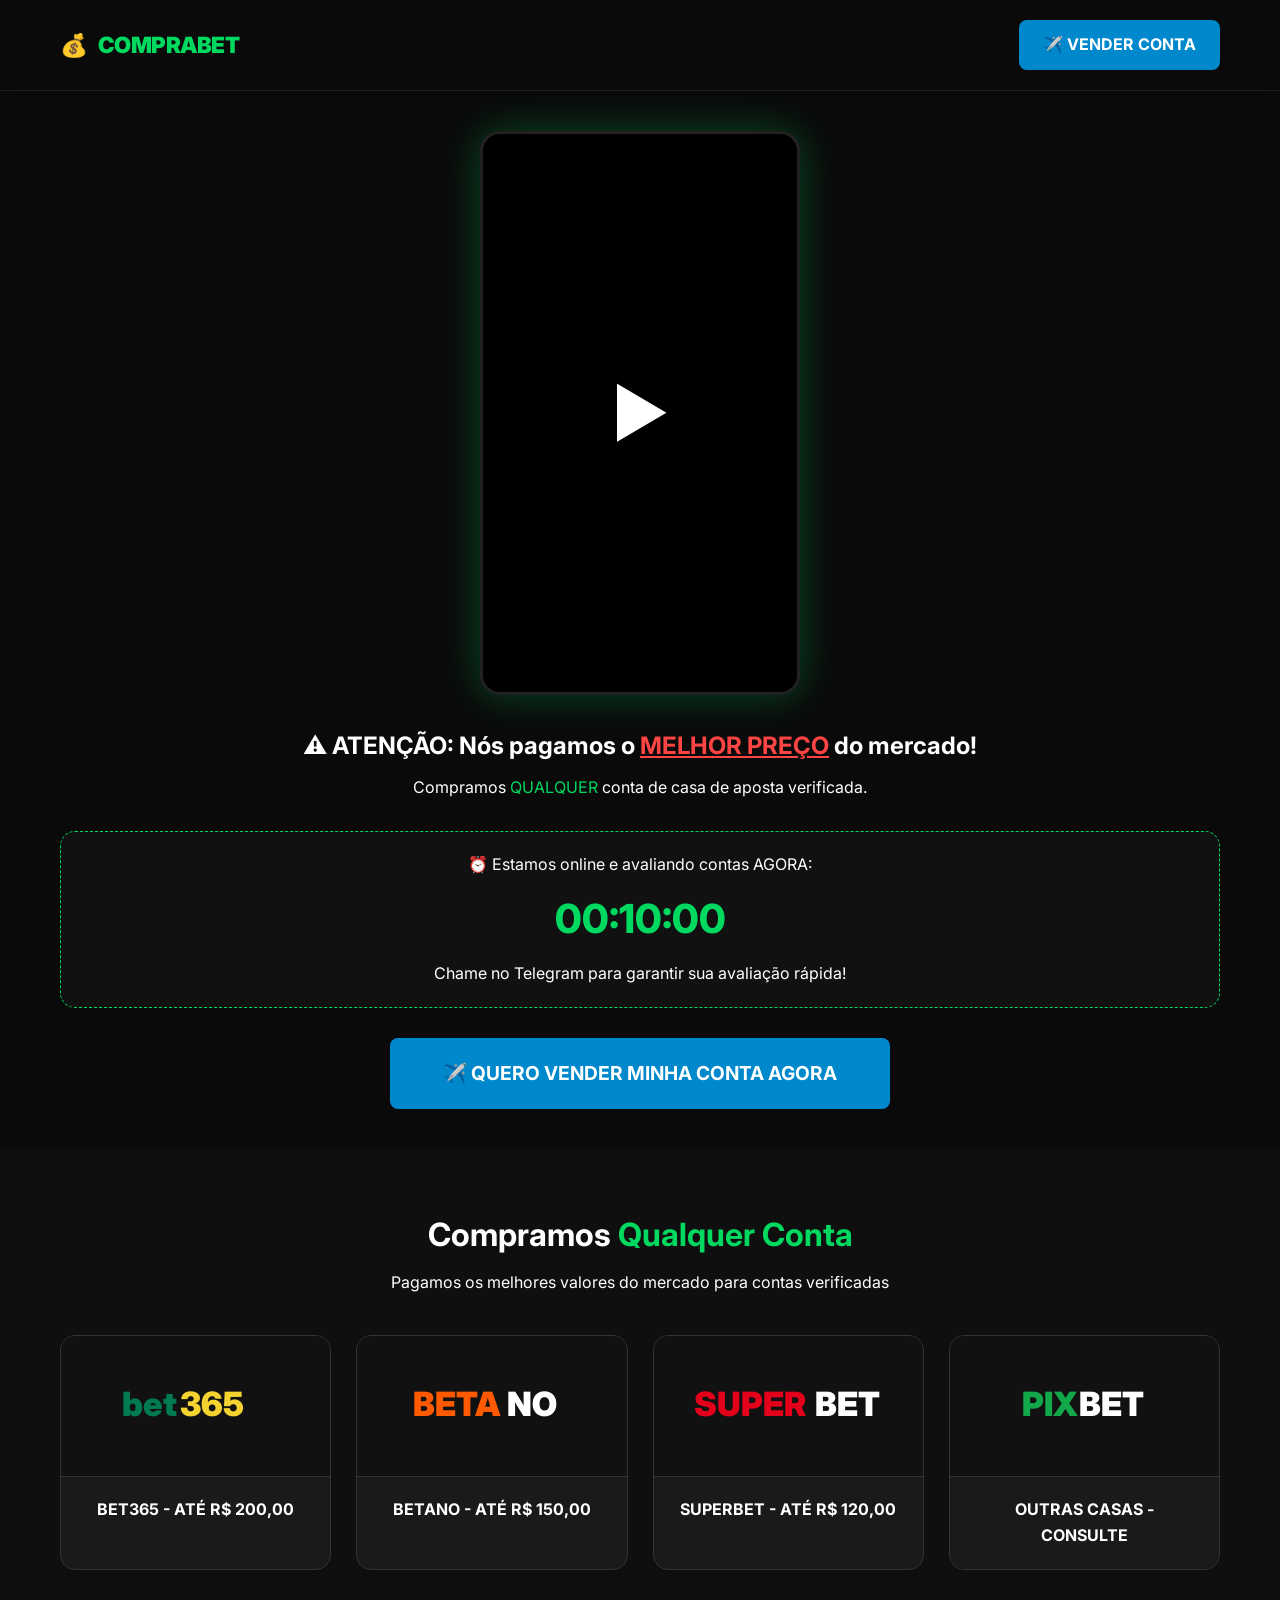
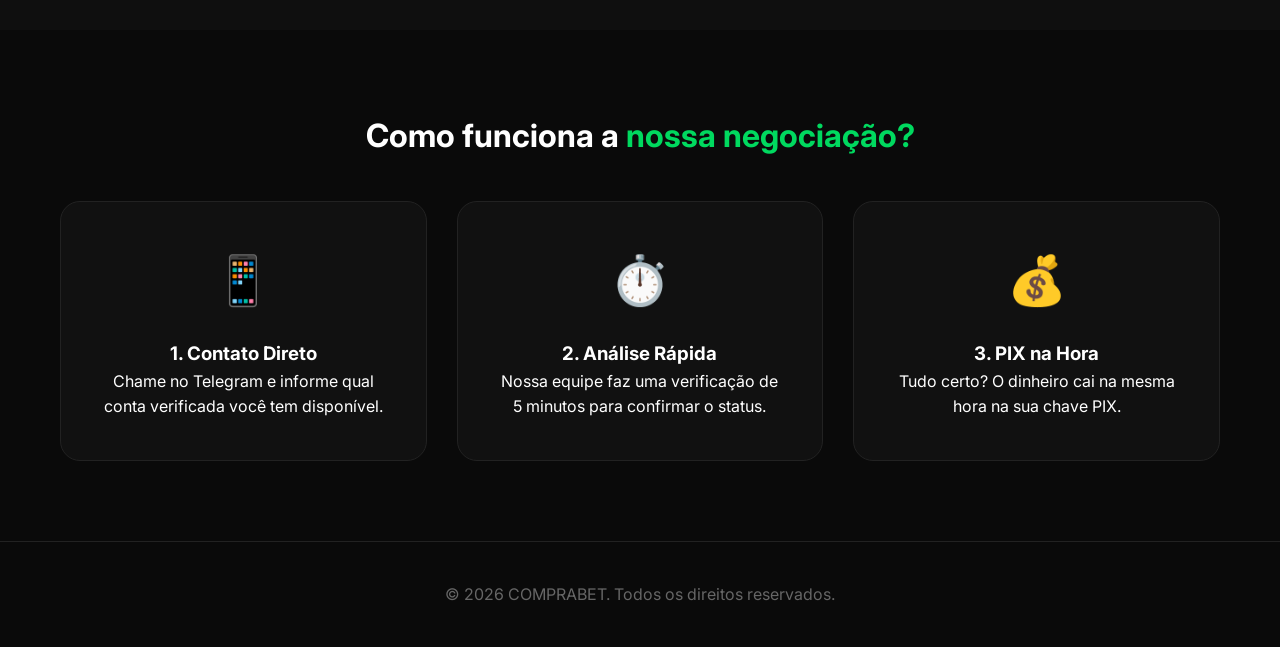
<file: index.html>
<!DOCTYPE html>
<html lang="pt-BR">
<head>
    <meta charset="UTF-8">
    <meta name="viewport" content="width=device-width, initial-scale=1.0, maximum-scale=5.0, user-scalable=yes">
    <meta name="theme-color" content="#0a0a0a">
    <meta name="apple-mobile-web-app-capable" content="yes">
    <meta name="apple-mobile-web-app-status-bar-style" content="black-translucent">
    <meta name="description" content="Compramos sua conta de apostas verificada. Pagamento imediato via PIX para Betano, Bet365, Esportes da Sorte e outras.">
    <title>COMPRABET - Compramos Contas de Apostas</title>
    <link rel="preconnect" href="https://fonts.googleapis.com">
    <link rel="preconnect" href="https://fonts.gstatic.com" crossorigin>
    <link href="https://fonts.googleapis.com/css2?family=Inter:wght@400;600;700;800&display=swap" rel="stylesheet">
    
    <style>
        :root {
            --primary: #00d95f;
            --bg: #0a0a0a;
            --card-bg: #1a1a1a;
            --text: #ffffff;
            --telegram: #0088cc;
        }
        * {
            margin: 0;
            padding: 0;
            box-sizing: border-box;
            font-family: 'Inter', sans-serif;
        }
        body {
            background-color: var(--bg);
            color: var(--text);
            line-height: 1.6;
            overflow-x: hidden;
        }
        .container {
            max-width: 1200px;
            margin: 0 auto;
            padding: 0 20px;
        }
        header {
            padding: 20px 0;
            border-bottom: 1px solid #222;
            position: sticky;
            top: 0;
            background: rgba(10, 10, 10, 0.9);
            backdrop-filter: blur(10px);
            z-index: 1000;
        }
        .header-content {
            display: flex;
            justify-content: space-between;
            align-items: center;
        }
        .logo-container {
            display: flex;
            align-items: center;
            gap: 10px;
            font-weight: 900;
            font-size: 1.4rem;
            color: var(--primary);
            letter-spacing: -0.5px;
        }
        .btn {
            display: inline-flex;
            align-items: center;
            justify-content: center;
            gap: 8px;
            padding: 12px 24px;
            border-radius: 8px;
            text-decoration: none;
            font-weight: 700;
            transition: all 0.3s ease;
            cursor: pointer;
            border: none;
            text-align: center;
        }
        .btn-telegram {
            background-color: var(--telegram);
            color: #fff;
        }
        .btn-telegram:hover {
            transform: scale(1.05);
            box-shadow: 0 0 20px rgba(0, 136, 204, 0.4);
        }
        .btn-primary {
            background-color: var(--primary);
            color: #000;
        }
        .btn-primary:hover {
            transform: scale(1.05);
            box-shadow: 0 0 20px rgba(0, 217, 95, 0.4);
        }

        /* SEÇÃO DESTAQUE COM VÍDEO */
        .destaque-section {
            padding: 40px 0;
            text-align: center;
        }
        .reels-container {
            max-width: 320px;
            margin: 0 auto 2rem auto;
            border-radius: 20px;
            overflow: hidden;
            box-shadow: 0 0 40px rgba(0, 217, 95, 0.3);
            border: 3px solid #222;
            background-color: #000;
            position: relative;
        }
        .reels-container video {
            width: 100%;
            height: auto;
            display: block;
            aspect-ratio: 9/16;
            object-fit: cover;
            cursor: pointer;
        }
        
        .play-overlay {
            position: absolute;
            top: 0; left: 0; width: 100%; height: 100%;
            background: rgba(0,0,0,0.5);
            display: flex;
            align-items: center;
            justify-content: center;
            font-size: 4rem;
            cursor: pointer;
            z-index: 10;
            display: none;
        }

        .destaque-price-alert {
            margin-bottom: 30px;
        }
        .destaque-price-title {
            font-size: 1.5rem;
            margin-bottom: 10px;
        }
        .destaque-highlight-red {
            color: #ff4444;
            text-decoration: underline;
        }
        .destaque-countdown-box {
            background: #111;
            padding: 20px;
            border-radius: 15px;
            border: 1px dashed var(--primary);
            margin-bottom: 30px;
        }
        .destaque-countdown-timer {
            font-size: 2.5rem;
            font-weight: 800;
            color: var(--primary);
            margin: 10px 0;
        }

        /* GRID DE CASAS DE APOSTA */
        .showcase {
            padding: 60px 0;
            background: #0f0f0f;
        }
        .section-title {
            text-align: center;
            margin-bottom: 40px;
        }
        .section-title h2 {
            font-size: 2rem;
            margin-bottom: 10px;
        }
        .highlight {
            color: var(--primary);
        }
        .showcase-grid {
            display: grid;
            grid-template-columns: repeat(auto-fit, minmax(250px, 1fr));
            gap: 25px;
        }
        .card {
            background: var(--card-bg);
            border-radius: 15px;
            overflow: hidden;
            border: 1px solid #333;
            transition: all 0.3s ease;
        }
        .card:hover {
            border-color: var(--primary);
            transform: translateY(-10px);
        }
        .card-image-logo {
            height: 140px;
            display: flex;
            align-items: center;
            justify-content: center;
            padding: 30px;
            background: #111;
        }
        .card-image-logo svg {
            max-width: 100%;
            height: 100%;
        }
        .card-label {
            padding: 20px;
            text-align: center;
            font-weight: 700;
            background: var(--card-bg);
            border-top: 1px solid #333;
        }

        /* COMO FUNCIONA */
        .features {
            padding: 80px 0;
        }
        .features-grid {
            display: grid;
            grid-template-columns: repeat(auto-fit, minmax(300px, 1fr));
            gap: 30px;
            margin-top: 40px;
        }
        .feature-box {
            padding: 40px;
            background: #111;
            border-radius: 20px;
            text-align: center;
            border: 1px solid #222;
        }
        .feature-icon {
            font-size: 3rem;
            margin-bottom: 20px;
        }
        footer {
            padding: 40px 0;
            text-align: center;
            border-top: 1px solid #222;
            color: #666;
        }
        @media (max-width: 768px) {
            .destaque-price-title { font-size: 1.2rem; }
            .section-title h2 { font-size: 1.6rem; }
            .header-content { flex-direction: column; gap: 15px; }
        }
    </style>
</head>
<body>
    <header>
        <div class="container">
            <div class="header-content">
                <div class="logo-container">
                    <span>💰</span>
                    <span>COMPRABET</span>
                </div>
                <!-- NOVO CONTATO APLICADO ABAIXO -->
                <a href="https://t.me/+13502012601" class="btn btn-telegram" target="_blank">
                    ✈️ VENDER CONTA
                </a>
            </div>
        </div>
    </header>

    <section class="destaque-section">
        <div class="container">
            <div class="reels-container">
                <video id="mainVideo" src="0507.mp4" autoplay muted loop playsinline webkit-playsinline></video>
                <div class="play-overlay" id="playBtn">▶️</div>
            </div>

            <div class="destaque-price-alert">
                <h2 class="destaque-price-title">
                    ⚠️ ATENÇÃO: Nós pagamos o <span class="destaque-highlight-red">MELHOR PREÇO</span> do mercado!
                </h2>
                <p>Compramos <span class="highlight">QUALQUER</span> conta de casa de aposta verificada.</p>
            </div>

            <div class="destaque-countdown-box">
                <p>⏰ Estamos online e avaliando contas AGORA:</p>
                <div class="destaque-countdown-timer" id="countdown">00:10:00</div>
                <p>Chame no Telegram para garantir sua avaliação rápida!</p>
            </div>

            <!-- NOVO CONTATO APLICADO ABAIXO -->
            <a href="https://t.me/+13502012601" class="btn btn-telegram" style="padding: 20px 40px; font-size: 1.2rem; width: 100%; max-width: 500px;" target="_blank">
                ✈️ QUERO VENDER MINHA CONTA AGORA
            </a>
        </div>
    </section>

    <section class="showcase">
        <div class="container">
            <div class="section-title">
                <h2>Compramos <span class="highlight">Qualquer Conta</span></h2>
                <p>Pagamos os melhores valores do mercado para contas verificadas</p>
            </div>
            
            <div class="showcase-grid">
                <div class="card">
                    <div class="card-image-logo">
                        <svg viewBox="0 0 200 50">
                            <text x="30" y="35" font-family="Arial, sans-serif" font-size="32" font-weight="900" fill="#007A53">bet</text>
                            <text x="85" y="35" font-family="Arial, sans-serif" font-size="32" font-weight="900" fill="#F4D330">365</text>
                        </svg>
                    </div>
                    <div class="card-label">BET365 - ATÉ R$ 200,00</div>
                </div>

                <div class="card">
                    <div class="card-image-logo">
                        <svg viewBox="0 0 200 50">
                            <text x="25" y="35" font-family="Arial, sans-serif" font-size="32" font-weight="900" fill="#FF5A00">BETA</text>
                            <text x="115" y="35" font-family="Arial, sans-serif" font-size="32" font-weight="900" fill="#FFFFFF">NO</text>
                        </svg>
                    </div>
                    <div class="card-label">BETANO - ATÉ R$ 150,00</div>
                </div>

                <div class="card">
                    <div class="card-image-logo">
                        <svg viewBox="0 0 200 50">
                            <text x="10" y="35" font-family="Arial, sans-serif" font-size="32" font-weight="900" fill="#E3001B">SUPER</text>
                            <text x="125" y="35" font-family="Arial, sans-serif" font-size="32" font-weight="900" fill="#FFFFFF">BET</text>
                        </svg>
                    </div>
                    <div class="card-label">SUPERBET - ATÉ R$ 120,00</div>
                </div>

                <div class="card">
                    <div class="card-image-logo">
                        <svg viewBox="0 0 200 50">
                            <text x="40" y="35" font-family="Arial, sans-serif" font-size="32" font-weight="900" fill="#12A849">PIX</text>
                            <text x="95" y="35" font-family="Arial, sans-serif" font-size="32" font-weight="900" fill="#FFFFFF">BET</text>
                        </svg>
                    </div>
                    <div class="card-label">OUTRAS CASAS - CONSULTE</div>
                </div>
            </div>
        </div>
    </section>

    <section class="features">
        <div class="container">
            <div class="section-title">
                <h2>Como funciona a <span class="highlight">nossa negociação?</span></h2>
            </div>
            <div class="features-grid">
                <div class="feature-box">
                    <div class="feature-icon">📱</div>
                    <h3>1. Contato Direto</h3>
                    <p>Chame no Telegram e informe qual conta verificada você tem disponível.</p>
                </div>
                <div class="feature-box">
                    <div class="feature-icon">⏱️</div>
                    <h3>2. Análise Rápida</h3>
                    <p>Nossa equipe faz uma verificação de 5 minutos para confirmar o status.</p>
                </div>
                <div class="feature-box">
                    <div class="feature-icon">💰</div>
                    <h3>3. PIX na Hora</h3>
                    <p>Tudo certo? O dinheiro cai na mesma hora na sua chave PIX.</p>
                </div>
            </div>
        </div>
    </section>

    <footer>
        <div class="container">
            <p>&copy; 2026 COMPRABET. Todos os direitos reservados.</p>
        </div>
    </footer>

    <script>
        function startTimer(duration, display) {
            var timer = duration, minutes, seconds;
            setInterval(function () {
                minutes = parseInt(timer / 60, 10);
                seconds = parseInt(timer % 60, 10);
                minutes = minutes < 10 ? "0" + minutes : minutes;
                seconds = seconds < 10 ? "0" + seconds : seconds;
                display.textContent = "00:" + minutes + ":" + seconds;
                if (--timer < 0) {
                    timer = duration;
                }
            }, 1000);
        }

        window.onload = function () {
            var tenMinutes = 60 * 10;
            var display = document.querySelector('#countdown');
            startTimer(tenMinutes, display);
            
            var video = document.getElementById('mainVideo');
            var playBtn = document.getElementById('playBtn');

            video.muted = true;
            video.defaultMuted = true;
            
            var playPromise = video.play();

            if (playPromise !== undefined) {
                playPromise.catch(function(error) {
                    playBtn.style.display = 'flex';
                });
            }

            playBtn.addEventListener('click', function() {
                video.play();
                playBtn.style.display = 'none';
            });
            
            video.addEventListener('click', function() {
                if(video.paused) {
                    video.play();
                    playBtn.style.display = 'none';
                }
            });
            
            document.body.addEventListener('click', function() {
                if(video.paused) {
                    video.play();
                    playBtn.style.display = 'none';
                }
            }, { once: true });
        };
    </script>
</body>
</html>
</file>
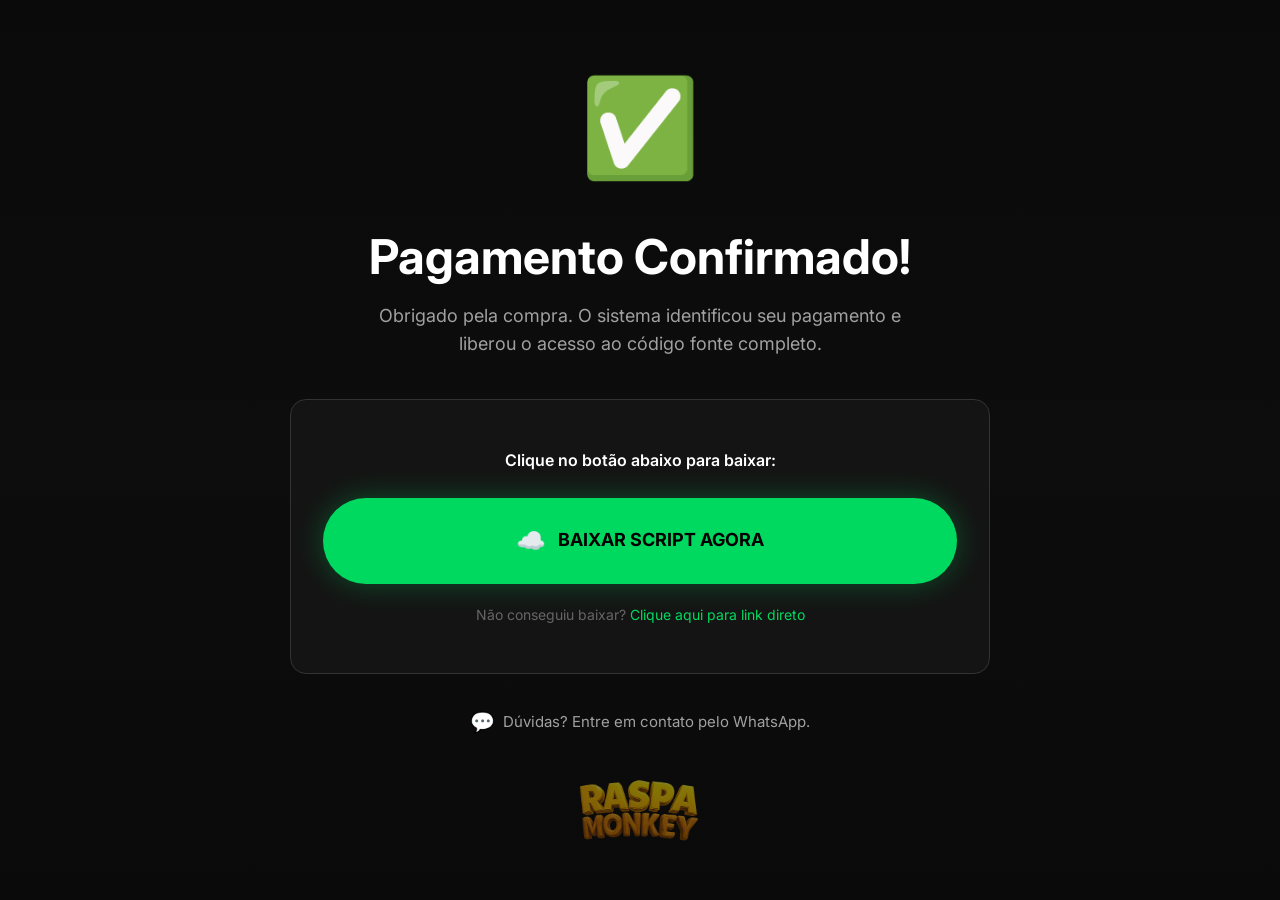
<file: download.html>
<!DOCTYPE html>
<html lang="pt-BR">
<head>
    <meta charset="UTF-8">
    <meta name="viewport" content="width=device-width, initial-scale=1.0, maximum-scale=5.0, user-scalable=yes">
    <meta name="theme-color" content="#0a0a0a">
    <meta name="apple-mobile-web-app-capable" content="yes">
    <meta name="apple-mobile-web-app-status-bar-style" content="black-translucent">
    <meta name="description" content="Download do script de raspadinhas - Pagamento confirmado">
    <title>Download Liberado - Script Raspadinha</title>
    <link rel="stylesheet" href="css/style.css">
    <link rel="stylesheet" href="css/download.css">
    <link rel="preconnect" href="https://fonts.googleapis.com">
    <link rel="preconnect" href="https://fonts.gstatic.com" crossorigin>
    <link href="https://fonts.googleapis.com/css2?family=Inter:wght@400;600;700;800&display=swap" rel="stylesheet">
</head>
<body>
    <div class="download-page">
        <div class="download-container">
            <!-- Ícone de Sucesso -->
            <div class="success-icon">
                ✅
            </div>

            <!-- Título -->
            <h1 class="download-title">
                Pagamento Confirmado!
            </h1>
            
            <p class="download-subtitle">
                Obrigado pela compra. O sistema identificou seu pagamento e liberou o acesso ao código fonte completo.
            </p>

            <!-- Box de Download -->
            <div class="download-box">
                <p>Clique no botão abaixo para baixar:</p>
                
                <a href="https://drive.google.com/file/d/15y5vqXcXPt4yJ66_ri5_iyX8hvtwLW2n/view?usp=sharing" 
                   class="btn-download" 
                   target="_blank" 
                   rel="noopener noreferrer">
                    <span style="font-size: 24px;">☁️</span>
                    BAIXAR SCRIPT AGORA
                </a>

                <div class="backup-link">
                    Não conseguiu baixar? 
                    <a href="https://drive.google.com/file/d/15y5vqXcXPt4yJ66_ri5_iyX8hvtwLW2n/view?usp=sharing" 
                       target="_blank" 
                       rel="noopener noreferrer">
                        Clique aqui para link direto
                    </a>
                </div>
            </div>

            <!-- Suporte -->
            <div class="support-info">
                <span style="font-size: 20px;">💬</span>
                <p>Dúvidas? Entre em contato pelo WhatsApp.</p>
            </div>

            <!-- Logo -->
            <div>
                <img src="images/logo_raspa_monkey.png" alt="Raspa Monkey" class="download-logo">
            </div>
        </div>
    </div>
</body>
</html>
</file>
<file: css/style.css>
/* Reset e Variáveis */
* {
    margin: 0;
    padding: 0;
    box-sizing: border-box;
}

:root {
    --primary: #00D95F;
    --bg-dark: #0a0a0a;
    --bg-card: #141414;
    --bg-gray: rgba(20, 20, 20, 0.5);
    --text-light: #ffffff;
    --text-gray: #a1a1a1;
    --border-color: #333;
}

body {
    font-family: 'Inter', 'Segoe UI', -apple-system, BlinkMacSystemFont, sans-serif;
    background-color: var(--bg-dark);
    color: var(--text-light);
    line-height: 1.6;
    overflow-x: hidden;
    -webkit-font-smoothing: antialiased;
    -moz-osx-font-smoothing: grayscale;
}

/* Container */
.container {
    max-width: 1200px;
    margin: 0 auto;
    padding: 0 16px;
}

/* Header */
header {
    border-bottom: 1px solid var(--border-color);
    background-color: rgba(10, 10, 10, 0.95);
    backdrop-filter: blur(10px);
    position: sticky;
    top: 0;
    z-index: 1000;
    padding: 12px 0;
}

.header-content {
    display: flex;
    align-items: center;
    justify-content: space-between;
    gap: 12px;
}

.logo-container {
    display: flex;
    align-items: center;
    gap: 8px;
    flex-shrink: 0;
}

.logo-container img {
    height: 40px;
}

.logo-text {
    font-size: 16px;
    font-weight: bold;
    color: var(--primary);
    letter-spacing: 1.5px;
    display: none;
}

/* Buttons */
.btn {
    display: inline-flex;
    align-items: center;
    justify-content: center;
    gap: 8px;
    padding: 14px 24px;
    font-size: 15px;
    font-weight: bold;
    text-decoration: none;
    border-radius: 50px;
    transition: all 0.3s ease;
    cursor: pointer;
    border: none;
    white-space: nowrap;
    min-height: 48px;
    -webkit-tap-highlight-color: transparent;
}

.btn-primary {
    background-color: var(--primary);
    color: #000;
    box-shadow: 0 0 20px rgba(0, 217, 95, 0.2);
}

.btn-primary:active {
    transform: scale(0.95);
}

.btn-primary:hover {
    transform: scale(1.05);
    box-shadow: 0 0 40px rgba(0, 217, 95, 0.4);
}

.btn-lg {
    padding: 16px 40px;
    font-size: 16px;
    min-height: 56px;
}

.btn-xl {
    padding: 20px 48px;
    font-size: 18px;
    min-height: 64px;
}

/* Hero Section */
.hero {
    text-align: center;
    padding: 40px 20px 60px;
    background: radial-gradient(circle at center, rgba(26, 46, 33, 0.3) 0%, var(--bg-dark) 70%);
    position: relative;
}

.badge {
    display: inline-block;
    background: rgba(0, 217, 95, 0.1);
    color: var(--primary);
    padding: 10px 20px;
    border-radius: 50px;
    font-size: 13px;
    font-weight: 600;
    border: 1px solid rgba(0, 217, 95, 0.2);
    margin-bottom: 24px;
}

.hero h1 {
    font-size: clamp(1.75rem, 8vw, 4rem);
    margin-bottom: 20px;
    line-height: 1.2;
    padding: 0 10px;
}

.highlight {
    color: var(--primary);
    background: linear-gradient(to right, #00D95F, #00ff7f);
    -webkit-background-clip: text;
    -webkit-text-fill-color: transparent;
    background-clip: text;
    display: inline-block;
}

.hero p {
    font-size: clamp(0.95rem, 4vw, 1.5rem);
    color: var(--text-gray);
    max-width: 700px;
    margin: 0 auto 32px;
    line-height: 1.5;
    padding: 0 10px;
}

.hero-actions {
    display: flex;
    flex-direction: column;
    gap: 16px;
    align-items: center;
    margin-top: 32px;
    padding: 0 10px;
}

.hero-actions .btn {
    width: 100%;
    max-width: 400px;
}

.hero-meta {
    display: flex;
    gap: 20px;
    justify-content: center;
    flex-wrap: wrap;
    margin-top: 32px;
    font-size: 13px;
    padding: 0 10px;
}

.meta-item {
    display: flex;
    align-items: center;
    gap: 6px;
    color: var(--text-gray);
}

/* Banner Showcase */
.banner-showcase {
    padding: 40px 16px;
    background-color: var(--bg-gray);
}

.banner-showcase img {
    width: 100%;
    max-width: 1200px;
    border-radius: 12px;
    box-shadow: 0 20px 60px rgba(0, 217, 95, 0.1);
    border: 1px solid var(--border-color);
    margin: 0 auto;
    display: block;
}

/* Showcase Section */
.showcase {
    padding: 60px 16px;
    background-color: var(--bg-dark);
}

.section-title {
    text-align: center;
    margin-bottom: 48px;
    padding: 0 10px;
}

.section-title h2 {
    font-size: clamp(1.5rem, 6vw, 3rem);
    margin-bottom: 12px;
    line-height: 1.2;
}

.section-title p {
    font-size: clamp(0.95rem, 4vw, 1.25rem);
    color: var(--text-gray);
}

.showcase-grid {
    display: grid;
    grid-template-columns: repeat(auto-fit, minmax(280px, 1fr));
    gap: 20px;
    max-width: 1400px;
    margin: 0 auto;
}

.card {
    background: var(--bg-card);
    border-radius: 12px;
    overflow: hidden;
    border: 1px solid var(--border-color);
    transition: all 0.3s ease;
}

.card:active {
    transform: scale(0.98);
}

.card:hover {
    transform: translateY(-5px);
    border-color: var(--primary);
}

.card-image {
    aspect-ratio: 16/9;
    overflow: hidden;
}

.card-image img {
    width: 100%;
    height: 100%;
    object-fit: cover;
    transition: transform 0.3s ease;
}

.card:hover .card-image img {
    transform: scale(1.05);
}

.card-label {
    padding: 16px 12px;
    text-align: center;
    font-weight: bold;
    color: var(--primary);
    font-size: 13px;
    line-height: 1.4;
}

/* Features Section */
.features {
    padding: 60px 16px;
    background-color: var(--bg-gray);
}

.features-grid {
    display: grid;
    grid-template-columns: repeat(auto-fit, minmax(280px, 1fr));
    gap: 20px;
    max-width: 1200px;
    margin: 0 auto;
}

.feature-box {
    background: var(--bg-dark);
    padding: 28px 20px;
    border-radius: 12px;
    border: 1px solid var(--border-color);
    transition: all 0.3s ease;
    text-align: center;
}

.feature-box:hover {
    border-color: rgba(0, 217, 95, 0.5);
}

.feature-icon {
    font-size: 48px;
    margin-bottom: 16px;
}

.feature-box h3 {
    font-size: 18px;
    margin-bottom: 12px;
    line-height: 1.3;
}

.feature-box p {
    color: var(--text-gray);
    font-size: 14px;
    line-height: 1.6;
}

/* CTA Section */
.cta {
    padding: 60px 16px;
    background: linear-gradient(to bottom, var(--bg-dark), #0d0d0d);
    text-align: center;
}

.cta h2 {
    font-size: clamp(1.5rem, 6vw, 3rem);
    margin-bottom: 20px;
    line-height: 1.2;
    padding: 0 10px;
}

.cta p {
    font-size: clamp(0.95rem, 4vw, 1.25rem);
    color: var(--text-gray);
    margin-bottom: 32px;
    padding: 0 10px;
}

.price {
    color: var(--primary);
    font-weight: bold;
    font-size: clamp(1.5rem, 6vw, 2rem);
}

.cta .btn {
    width: 100%;
    max-width: 500px;
    margin: 0 auto;
}

.cta-note {
    margin-top: 24px;
    font-size: 13px;
    color: #666;
    padding: 0 10px;
    line-height: 1.5;
}

/* Footer */
footer {
    border-top: 1px solid var(--border-color);
    padding: 32px 16px;
    background-color: var(--bg-dark);
    text-align: center;
    color: var(--text-gray);
    font-size: 13px;
    line-height: 1.5;
}

/* Icons (usando emojis como fallback) */
.icon {
    display: inline-block;
    width: 20px;
    height: 20px;
}

/* Responsive - Tablet */
@media (min-width: 640px) {
    .logo-text {
        display: inline;
    }
    
    .logo-container img {
        height: 48px;
    }
    
    .hero {
        padding: 60px 20px 80px;
    }
    
    .hero-actions {
        flex-direction: row;
        justify-content: center;
    }
    
    .hero-actions .btn {
        width: auto;
    }
    
    .showcase-grid {
        grid-template-columns: repeat(2, 1fr);
    }
    
    .features-grid {
        grid-template-columns: repeat(2, 1fr);
    }
    
    .feature-box {
        text-align: left;
    }
}

/* Responsive - Desktop */
@media (min-width: 1024px) {
    .container {
        padding: 0 24px;
    }
    
    header {
        padding: 16px 0;
    }
    
    .logo-text {
        font-size: 20px;
    }
    
    .hero {
        padding: 80px 20px 100px;
    }
    
    .showcase {
        padding: 80px 24px;
    }
    
    .features {
        padding: 80px 24px;
    }
    
    .cta {
        padding: 80px 24px;
    }
    
    .showcase-grid {
        grid-template-columns: repeat(4, 1fr);
        gap: 24px;
    }
    
    .features-grid {
        grid-template-columns: repeat(3, 1fr);
        gap: 32px;
    }
    
    .feature-box {
        padding: 32px;
    }
}

/* Mobile específico - Melhorias de toque */
@media (max-width: 639px) {
    .showcase-grid {
        grid-template-columns: 1fr;
        gap: 16px;
    }
    
    .features-grid {
        grid-template-columns: 1fr;
        gap: 16px;
    }
    
    .card-label {
        font-size: 12px;
        padding: 14px 10px;
    }
    
    .hero h1 br {
        display: none;
    }
}

/* Animações */
@keyframes fadeIn {
    from {
        opacity: 0;
        transform: translateY(20px);
    }
    to {
        opacity: 1;
        transform: translateY(0);
    }
}

.fade-in {
    animation: fadeIn 0.6s ease-out;
}

/* Melhorias de performance mobile */
@media (prefers-reduced-motion: reduce) {
    *,
    *::before,
    *::after {
        animation-duration: 0.01ms !important;
        animation-iteration-count: 1 !important;
        transition-duration: 0.01ms !important;
    }
}

/* ========================================
   NOVA SEÇÃO DE DESTAQUE - ESTILOS
   ======================================== */

/* Seção de Destaque Principal */
.destaque-section {
    padding: 2rem 0;
    background: radial-gradient(circle at center, rgba(26, 46, 33, 0.2) 0%, var(--bg-dark) 70%);
}

/* Vídeo em Destaque */
.destaque-video-container {
    position: relative;
    border-radius: 1rem;
    overflow: hidden;
    box-shadow: 0 25px 50px -12px rgba(0, 0, 0, 0.5);
    margin-bottom: 2rem;
}

.destaque-video-container video {
    width: 100%;
    height: auto;
    max-height: 600px;
    display: block;
    object-fit: cover;
}

@media (max-width: 768px) {
    .destaque-video-container video {
        max-height: 400px;
    }
}

/* Mensagem de Melhor Preço */
.destaque-price-alert {
    background: linear-gradient(90deg, #fbbf24 0%, #f59e0b 50%, #f97316 100%);
    border-radius: 0.75rem;
    padding: 2rem 1.5rem;
    margin-bottom: 1.5rem;
    box-shadow: 0 20px 60px rgba(251, 191, 36, 0.2);
    text-align: center;
    transition: transform 0.3s ease;
}

.destaque-price-alert:hover {
    animation: shake 0.5s ease-in-out;
}

.destaque-price-title {
    font-size: 1.5rem;
    font-weight: 900;
    color: #111827;
    line-height: 1.3;
    margin-bottom: 0.75rem;
}

.destaque-highlight-red {
    color: #b91c1c;
    text-decoration: underline;
    text-decoration-style: wavy;
    text-decoration-color: #b91c1c;
}

.destaque-price-subtitle {
    font-size: 1.25rem;
    font-weight: 700;
    color: #111827;
}

.destaque-no-discount {
    color: #b91c1c;
    font-weight: 900;
}

@media (min-width: 768px) {
    .destaque-price-alert {
        padding: 2.5rem 2rem;
    }

    .destaque-price-title {
        font-size: 2.25rem;
    }

    .destaque-price-subtitle {
        font-size: 1.5rem;
    }
}

/* Contagem Regressiva */
.destaque-countdown-box {
    background: #dc2626;
    border-radius: 0.75rem;
    border: 4px solid #fbbf24;
    padding: 2rem 1.5rem;
    margin-bottom: 2rem;
    box-shadow: 0 20px 60px rgba(220, 38, 38, 0.3);
    text-align: center;
    animation: pulse-glow 2s ease-in-out infinite;
}

.destaque-countdown-label {
    font-size: 1.25rem;
    font-weight: 700;
    color: #ffffff;
    margin-bottom: 1rem;
}

.destaque-countdown-timer {
    font-size: 3rem;
    font-weight: 900;
    color: #fde047;
    letter-spacing: 0.1em;
    font-variant-numeric: tabular-nums;
}

.destaque-countdown-warning {
    font-size: 1rem;
    font-weight: 600;
    color: #ffffff;
    margin-top: 1rem;
    animation: pulse 2s ease-in-out infinite;
}

@media (min-width: 768px) {
    .destaque-countdown-box {
        padding: 2.5rem 2rem;
    }

    .destaque-countdown-label {
        font-size: 1.5rem;
    }

    .destaque-countdown-timer {
        font-size: 4.5rem;
    }

    .destaque-countdown-warning {
        font-size: 1.125rem;
    }
}

/* CTA Principal da Seção de Destaque */
.destaque-cta-section {
    text-align: center;
    margin-bottom: 2rem;
}

.destaque-btn-primary {
    display: inline-block;
    background: linear-gradient(90deg, #10b981 0%, #059669 100%);
    color: #ffffff;
    font-size: 1.5rem;
    font-weight: 900;
    padding: 1.5rem 3rem;
    border-radius: 9999px;
    border: 4px solid #fbbf24;
    box-shadow: 0 30px 60px -15px rgba(0, 0, 0, 0.7);
    text-decoration: none;
    transition: all 0.3s ease;
    cursor: pointer;
}

.destaque-btn-primary:hover {
    transform: scale(1.05);
    box-shadow: 0 35px 70px -20px rgba(0, 0, 0, 0.8);
}

.destaque-btn-primary:active {
    transform: scale(0.98);
}

@media (min-width: 768px) {
    .destaque-btn-primary {
        font-size: 1.875rem;
        padding: 2rem 4rem;
    }
}

/* Suporte e Entrega */
.destaque-support-box {
    background: #1f2937;
    border-radius: 0.75rem;
    border: 2px solid #374151;
    padding: 2rem 1.5rem;
    box-shadow: 0 20px 60px rgba(0, 0, 0, 0.3);
}

.destaque-support-item {
    margin-bottom: 1.5rem;
}

.destaque-support-item:last-child {
    margin-bottom: 0;
}

.destaque-support-title {
    font-size: 1.25rem;
    font-weight: 700;
    text-align: center;
    margin-bottom: 0.75rem;
    display: flex;
    align-items: center;
    justify-content: center;
    gap: 0.5rem;
}

.destaque-icon {
    font-size: 1.875rem;
}

.destaque-support-item:first-child .destaque-support-title {
    color: #34d399;
}

.destaque-support-item:last-child .destaque-support-title {
    color: #60a5fa;
}

.destaque-support-text {
    font-size: 1rem;
    color: #d1d5db;
    text-align: center;
    margin-bottom: 0.5rem;
}

.destaque-support-text strong {
    color: #ffffff;
    font-weight: 700;
}

.destaque-email-link {
    color: #60a5fa;
    font-weight: 700;
    text-decoration: underline;
    transition: color 0.3s ease;
}

.destaque-email-link:hover {
    color: #93c5fd;
}

.destaque-whatsapp-link {
    display: inline-block;
    background: linear-gradient(90deg, #25D366 0%, #128C7E 100%);
    color: #ffffff;
    font-size: 1.125rem;
    font-weight: 900;
    padding: 0.75rem 2rem;
    border-radius: 9999px;
    text-decoration: none;
    transition: all 0.3s ease;
    box-shadow: 0 4px 15px rgba(37, 211, 102, 0.3);
}

.destaque-whatsapp-link:hover {
    transform: scale(1.05);
    box-shadow: 0 6px 20px rgba(37, 211, 102, 0.5);
}

.destaque-whatsapp-link:active {
    transform: scale(0.98);
}

.destaque-support-divider {
    height: 2px;
    background: #374151;
    margin: 1.5rem 0;
}

@media (min-width: 768px) {
    .destaque-support-box {
        padding: 2.5rem 2rem;
    }

    .destaque-support-title {
        font-size: 1.5rem;
    }

    .destaque-support-text {
        font-size: 1.125rem;
    }
}

/* Animações para a Seção de Destaque */
@keyframes pulse-glow {
    0%, 100% {
        box-shadow: 0 0 20px rgba(251, 191, 36, 0.5);
    }
    50% {
        box-shadow: 0 0 40px rgba(251, 191, 36, 0.8);
    }
}

@keyframes pulse {
    0%, 100% {
        opacity: 1;
    }
    50% {
        opacity: 0.7;
    }
}

@keyframes shake {
    0%, 100% {
        transform: translateX(0);
    }
    25% {
        transform: translateX(-5px);
    }
    75% {
        transform: translateX(5px);
    }
}
</file>
<file: css/download.css>
/* Estilos específicos para página de download */
.download-page {
    min-height: 100vh;
    display: flex;
    flex-direction: column;
    align-items: center;
    justify-content: center;
    padding: 24px 16px;
    background: linear-gradient(to bottom, #0a0a0a, #0d0d0d, #0a0a0a);
}

.download-container {
    max-width: 700px;
    width: 100%;
    text-align: center;
}

.success-icon {
    font-size: clamp(64px, 15vw, 96px);
    margin-bottom: 24px;
    animation: popIn 0.5s ease;
}

@keyframes popIn {
    0% {
        transform: scale(0);
        opacity: 0;
    }
    50% {
        transform: scale(1.1);
    }
    100% {
        transform: scale(1);
        opacity: 1;
    }
}

.download-title {
    font-size: clamp(1.75rem, 8vw, 3rem);
    margin-bottom: 16px;
    font-weight: bold;
    line-height: 1.2;
    padding: 0 10px;
}

.download-subtitle {
    font-size: clamp(0.95rem, 4vw, 1.125rem);
    color: var(--text-gray);
    max-width: 600px;
    margin: 0 auto 40px;
    line-height: 1.6;
    padding: 0 10px;
}

.download-box {
    background: var(--bg-card);
    border: 1px solid var(--border-color);
    border-radius: 16px;
    padding: 32px 20px;
    margin-bottom: 32px;
    animation: slideUp 0.7s ease;
}

@keyframes slideUp {
    from {
        opacity: 0;
        transform: translateY(30px);
    }
    to {
        opacity: 1;
        transform: translateY(0);
    }
}

.download-box p {
    color: var(--text-light);
    font-weight: 600;
    margin-bottom: 24px;
    font-size: clamp(0.95rem, 3.5vw, 1rem);
}

.btn-download {
    display: inline-flex;
    align-items: center;
    justify-content: center;
    gap: 12px;
    width: 100%;
    background-color: var(--primary);
    color: #000;
    padding: 20px 32px;
    font-size: clamp(16px, 4vw, 18px);
    font-weight: bold;
    text-decoration: none;
    border-radius: 50px;
    transition: all 0.3s ease;
    box-shadow: 0 0 30px rgba(0, 217, 95, 0.3);
    margin-bottom: 20px;
    min-height: 64px;
    -webkit-tap-highlight-color: transparent;
}

.btn-download:active {
    transform: scale(0.95);
}

.btn-download:hover {
    transform: scale(1.02);
    box-shadow: 0 0 50px rgba(0, 217, 95, 0.5);
}

.backup-link {
    font-size: clamp(12px, 3vw, 14px);
    color: #666;
    line-height: 1.5;
    padding: 0 10px;
}

.backup-link a {
    color: var(--primary);
    text-decoration: none;
    transition: color 0.3s ease;
    word-break: break-word;
}

.backup-link a:hover {
    color: #00ff7f;
    text-decoration: underline;
}

.support-info {
    display: flex;
    align-items: center;
    justify-content: center;
    gap: 8px;
    color: var(--text-gray);
    font-size: clamp(13px, 3.5vw, 15px);
    margin-bottom: 40px;
    padding: 0 10px;
    flex-wrap: wrap;
}

.support-info p {
    margin: 0;
}

.download-logo {
    height: clamp(48px, 12vw, 64px);
    opacity: 0.5;
    transition: opacity 0.3s ease;
}

.download-logo:hover {
    opacity: 0.7;
}

/* Tablet */
@media (min-width: 640px) {
    .download-page {
        padding: 40px 20px;
    }
    
    .download-box {
        padding: 48px 32px;
    }
    
    .btn-download {
        padding: 24px 40px;
    }
}

/* Mobile específico */
@media (max-width: 639px) {
    .download-box {
        padding: 28px 16px;
    }
    
    .btn-download {
        font-size: 16px;
        padding: 18px 28px;
    }
}

/* Melhorias de performance mobile */
@media (prefers-reduced-motion: reduce) {
    .success-icon,
    .download-box {
        animation: none;
    }
}
</file>
